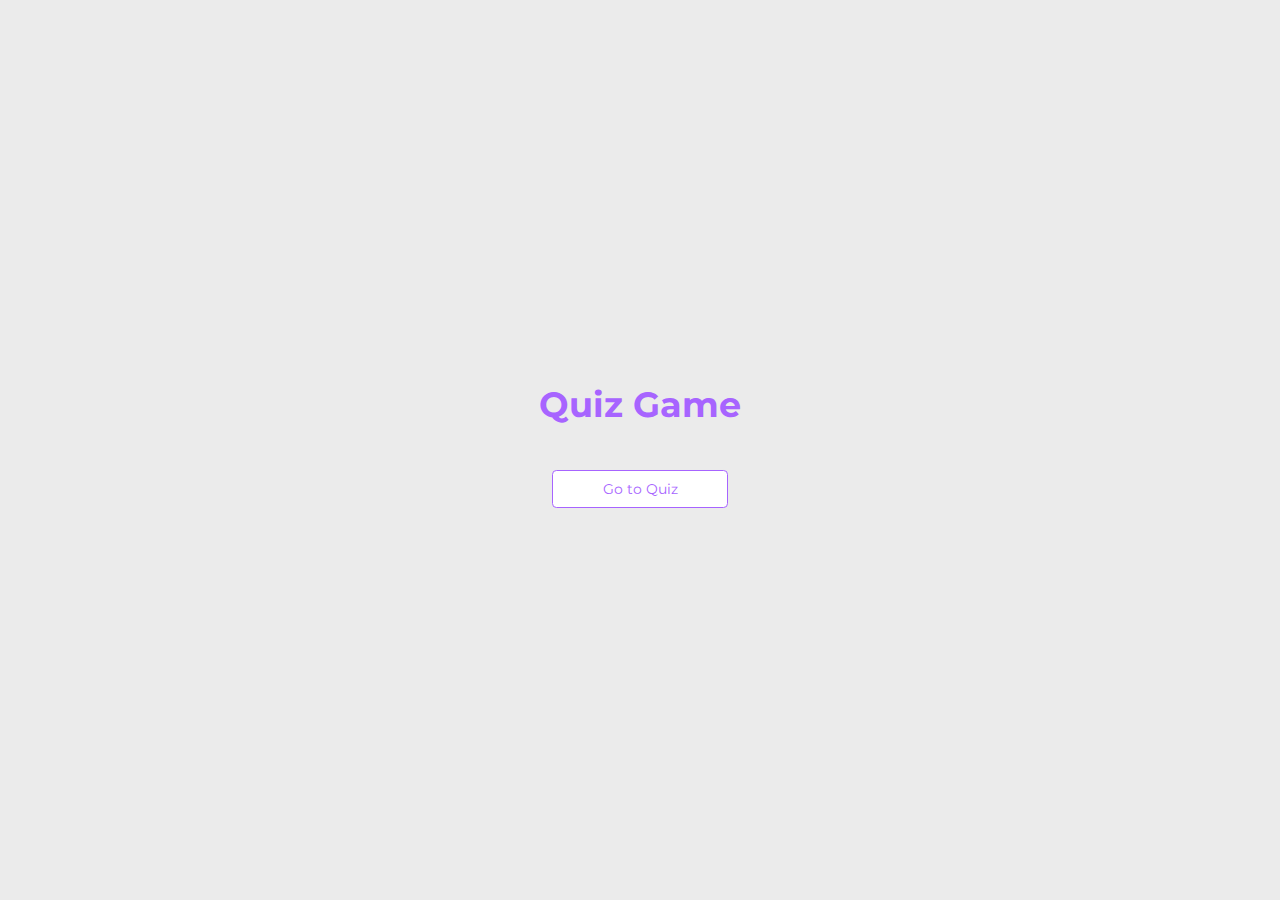
<file: index.html>
<!DOCTYPE html>
<html lang="en">
  <head>
    <meta charset="UTF-8" />
    <meta name="viewport" content="width=device-width, initial-scale=1.0" />
    <title>Quiz Game</title>
    <link rel="stylesheet" href="style.css" />
    <link
      href="https://fonts.googleapis.com/css2?family=Montserrat:ital,wght@0,100;0,200;0,300;0,400;0,500;0,600;0,700;0,800;0,900;1,100;1,200;1,300;1,400;1,500;1,600;1,700;1,800;1,900&display=swap"
      rel="stylesheet"
    />
  </head>
  <body>
    <div class="container">
      <div id="home" class="flex-center flex-column">
        <h1>Quiz Game</h1>
        <a class="btn" href="quiz.html">Go to Quiz</a>
      </div>
    </div>
  </body>
</html>
</file>
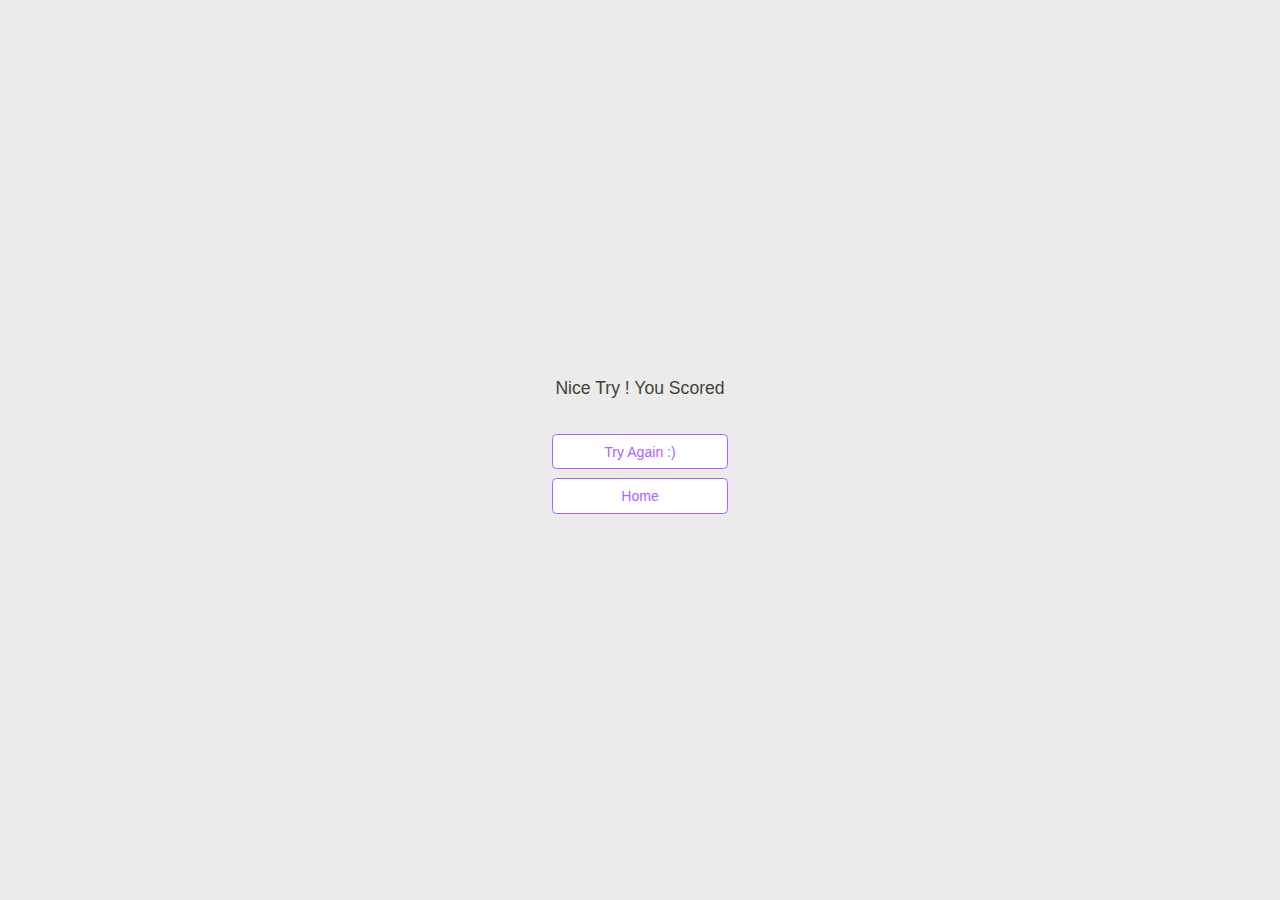
<file: end.html>
<!DOCTYPE html>
<html lang="en">
  <head>
    <meta charset="UTF-8" />
    <meta name="viewport" content="width=device-width, initial-scale=1.0" />
    <title>Congrats !!!</title>
    <link rel="stylesheet" href="style.css" />
  </head>
  <body>
    <div class="container">
      <div id="end" class="flex-center flex-column">
        <label>Nice Try ! You Scored</label>
        <h1 id="finalScore"></h1>
        <a href="quiz.html" class="btn">Try Again :)</a>
        <a href="index.html" class="btn">Home</a>
      </div>
    </div>
    <script src="score_page.js"></script>
  </body>
</html>
</file>
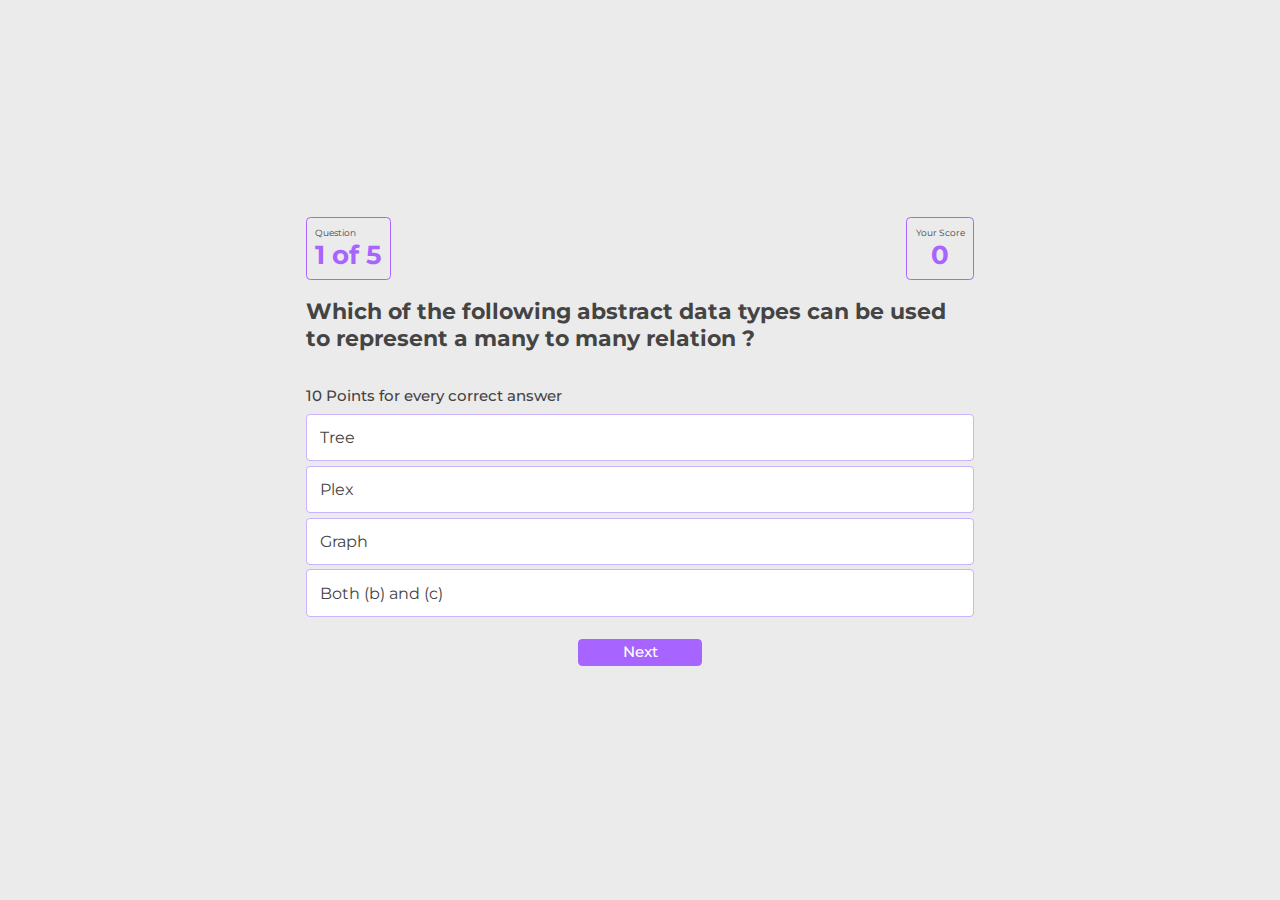
<file: quiz.html>
<!DOCTYPE html>
<html lang="en">
  <head>
    <meta charset="UTF-8" />
    <meta name="viewport" content="width=device-width, initial-scale=1.0" />
    <title>Quiz Game</title>
    <link rel="stylesheet" href="quiz.css" />
    <link rel="stylesheet" href="style.css" />
    <link
      href="https://fonts.googleapis.com/css2?family=Montserrat:ital,wght@0,100;0,200;0,300;0,400;0,500;0,600;0,700;0,800;0,900;1,100;1,200;1,300;1,400;1,500;1,600;1,700;1,800;1,900&display=swap"
      rel="stylesheet"
    />
  </head>
  <body>
    <div class="container">
      <div id="quiz" class="justify-center flex-column">
        <div id="hod">
          <div id="hod-item">
            <p class="hod-prefix">
              Question
            </p>
            <h1 class="hod-main-text" id="questionCounter"></h1>
          </div>
          <div id="hod-item">
            <p class="hod-prefix">
              Your Score
            </p>
            <h1 class="hod-main-text" id="score">
              0
            </h1>
          </div>
        </div>
        <h2 id="question">What is the answer to this question ?</h2>
        <h3>10 Points for every correct answer</h3>
        <div class="options-container">
          <p class="options-text" data-number="1" id="option-1">Options 1</p>
        </div>
        <div class="options-container">
          <p class="options-text" data-number="2" id="option-2">Options 2</p>
        </div>
        <div class="options-container">
          <p class="options-text" data-number="3" id="option-3">Options 3</p>
        </div>
        <div class="options-container">
          <p class="options-text" data-number="4" id="option-4">Options 4</p>
        </div>
        <div id="next-btn">
          <h3>Next</h3>
        </div>
      </div>
    </div>
    <script src="quiz.js"></script>
  </body>
</html>
</file>
<file: style.css>
:root {
  background-color: #ebebeb;
  font-size: 55%;
}

* {
  box-sizing: border-box;
  font-family: "Montserrat", sans-serif;
  margin: 0;
  padding: 0;
  color: #444;
}

h1,
h2,
h3,
h4 {
  margin-bottom: 1rem;
}

h1 {
  font-size: 4rem;
  color: #a764ff;
  margin-bottom: 5rem;
}

h1 > span {
  font-size: 2.4rem;
  font-weight: 500;
}

h2 {
  font-size: 2.5rem;
  margin-bottom: 4rem;
  font-weight: 700;
}

h3 {
  font-size: 1.7rem;
  font-weight: 500;
}

/* Utilities */

.container {
  width: 100vw;
  height: 100vh;
  display: flex;
  justify-content: center;
  align-items: center;
  max-width: 80rem;
  margin: 0 auto;
  padding: 2rem;
}

.container > * {
  width: 100%;
}

.flex-column {
  display: flex;
  flex-direction: column;
}

.flex-center {
  justify-content: center;
  align-items: center;
}

.justify-center {
  justify-content: center;
}

.text-center {
  text-align: center;
}

.hidden {
  display: none;
}

/* My Buttons */
.btn {
  font-size: 1.6rem;
  padding: 1rem 0;
  width: 20rem;
  text-align: center;
  border: 0.1rem solid #a764ff;
  margin-bottom: 1rem;
  text-decoration: none;
  color: #a764ff;
  background-color: #fff;
  border-radius: 0.5rem;
}

.btn:hover {
  cursor: pointer;
  box-shadow: 0 0.4rem 1.4rem 0 rgba(150, 106, 255, 0.5);
  transform: translateY(-0.1rem);
  transition: transform 150ms;
}

.btn[disabled]:hover {
  cursor: not-allowed;
  box-shadow: none;
  transform: none;
}

/* forms */
form {
  width: 100%;
  display: flex;
  flex-direction: column;
  align-items: center;
}

form input {
  margin-bottom: 1rem;
  width: 20rem;
  padding: 1.5rem;
  font-size: 1.8rem;
  border: none;
  border-radius: 0.5rem;
  /* box-shadow: 0 0.1rem 1.4rem 0 rgba(150, 106, 255, 0.5); */
}

input::placeholder {
  color: #aaa;
}

label {
  font-size: 2rem;
  color: #444333;
  margin-bottom: 2rem;
}

h1#finalScore {
  margin-bottom: 2rem;
}
</file>
<file: quiz.css>
.options-container {
  display: flex;
  margin-bottom: 0.5rem;
  width: 100%;
  font-size: 1.8rem;
  border: 0.1rem solid rgba(150, 106, 255, 0.5);
  background-color: white;
  border-radius: 0.5rem;
}

.options-container:hover {
  cursor: pointer;
  box-shadow: 0 0.4rem 1.4rem 0 rgba(150, 106, 255, 0.5);
  transform: translateY(-0.1rem);
  transition: transform 150ms;
}

.options-text {
  padding: 1.5rem;
  width: 100%;
}

.correct {
  background-color: #8fdba1;
  color: white;
}

.correct .options-text {
  color: white;
}

.incorrect {
  background-color: #c55e68;
  color: white;
}

.incorrect .options-text {
  color: white;
}

#next-btn {
  margin-top: 3rem;
  padding: 0.5rem;
  background-color: #a764ff;
  width: 14rem;
  margin: 2rem auto;
  border-radius: 0.5rem;
}

#next-btn h3 {
  color: white;
  text-align: center;
  margin: 0;
}

#next-btn:hover {
  cursor: pointer;
  box-shadow: 0 0.4rem 1.4rem 0 rgba(150, 106, 255, 0.5);
  transform: translateY(-0.1rem);
  transition: transform 150ms;
}

/* Head of Display */

#hod {
  display: flex;
  justify-content: space-between;
}

.hd-prefix {
  text-align: center;
  font-size: 2rem;
}

.hod-main-text {
  font-size: 3rem;
  text-align: center;
  margin: 0;
}

#hod-item {
  border: 0.1rem solid #a764ff;
  margin-bottom: 2rem;
  padding: 1rem;
  border-radius: 0.5rem;
}
</file>
